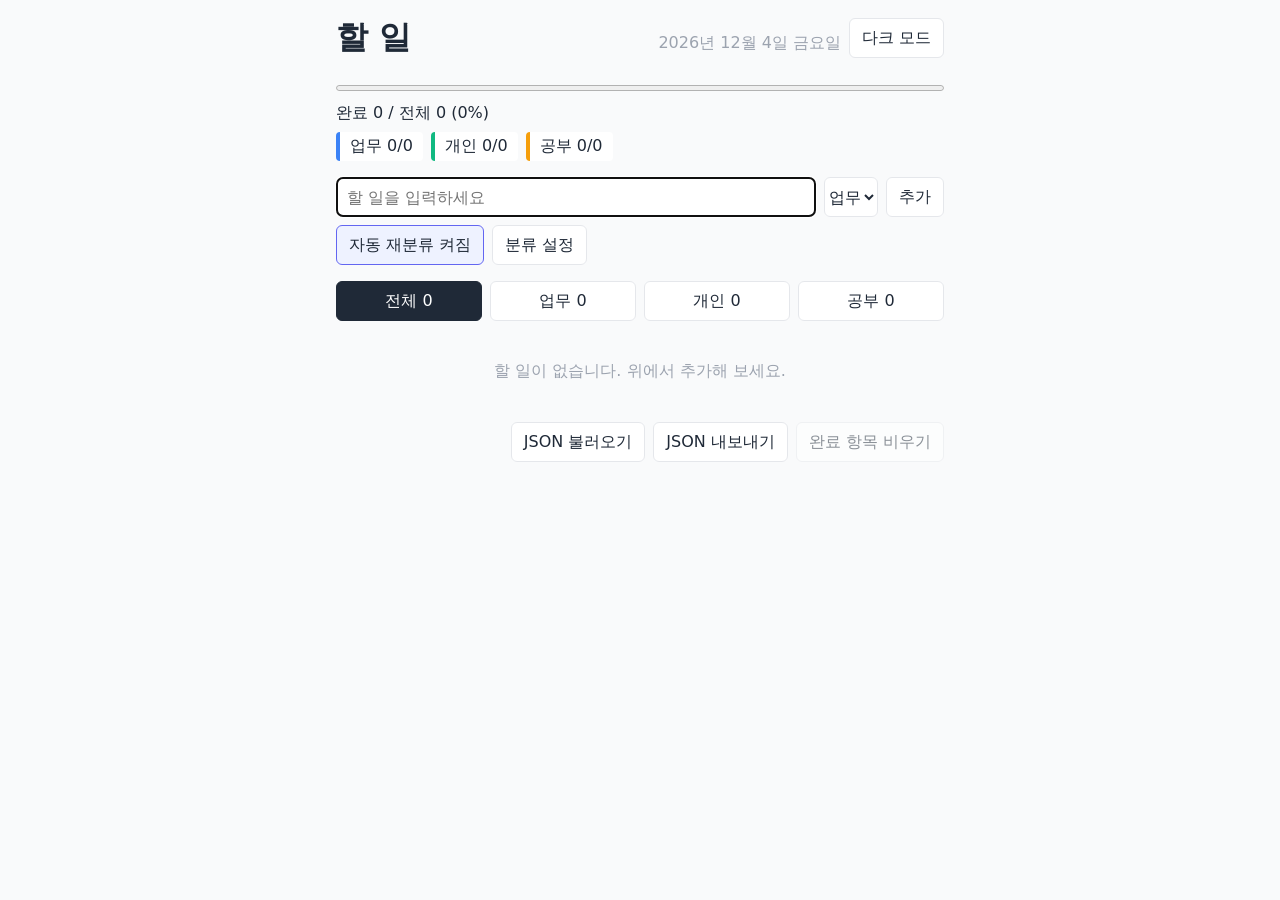
<file: index.html>
<!DOCTYPE html>
<html lang="ko">
<head>
  <meta charset="UTF-8">
  <meta name="viewport" content="width=device-width, initial-scale=1">
  <title>할 일</title>
  <link rel="stylesheet" href="style.css">
  <script src="app.js" defer></script>
</head>
<body>
  <main class="app">
    <header class="app-header">
      <h1>할 일</h1>
      <p id="today" class="today"></p>
      <button type="button" id="theme-toggle" aria-pressed="false">다크 모드</button>
    </header>

    <section id="progress" class="progress" aria-label="진행률">
      <progress id="progress-bar" value="0" max="100"></progress>
      <p id="progress-text">완료 0 / 전체 0 (0%)</p>
      <ul class="cat-stats">
        <li class="cat-stat" data-category="work">업무 <span id="stat-work">0/0</span></li>
        <li class="cat-stat" data-category="personal">개인 <span id="stat-personal">0/0</span></li>
        <li class="cat-stat" data-category="study">공부 <span id="stat-study">0/0</span></li>
      </ul>
    </section>

    <form id="todo-form" class="todo-form">
      <input id="todo-input" type="text" maxlength="100" placeholder="할 일을 입력하세요" aria-label="할 일 제목" aria-keyshortcuts="/" required>
      <select id="todo-category" aria-label="카테고리">
        <option value="work">업무</option>
        <option value="personal">개인</option>
        <option value="study">공부</option>
      </select>
      <button type="submit" id="add-btn">추가</button>
    </form>

    <div class="classify-bar">
      <button type="button" id="auto-classify" aria-pressed="true">자동 재분류 켜짐</button>
      <button type="button" id="classify-settings">분류 설정</button>
    </div>

    <dialog id="classify-dialog" class="classify-dialog" aria-labelledby="classify-title">
      <form id="classify-form" method="dialog">
        <h2 id="classify-title">분류 설정</h2>
        <p class="hint">제목에 아래 키워드가 들어 있으면 그 카테고리를 자동으로 고릅니다. 쉼표나 줄바꿈으로 구분하세요.</p>
        <label for="kw-work">업무</label>
        <textarea id="kw-work" name="kw-work" rows="3"></textarea>
        <label for="kw-personal">개인</label>
        <textarea id="kw-personal" name="kw-personal" rows="3"></textarea>
        <label for="kw-study">공부</label>
        <textarea id="kw-study" name="kw-study" rows="3"></textarea>
        <div class="dialog-actions">
          <button type="button" id="kw-reset">기본값으로</button>
          <button type="submit" value="cancel">취소</button>
          <button type="submit" value="save">저장</button>
        </div>
      </form>
    </dialog>

    <nav id="filters" class="filters" aria-label="필터">
      <button type="button" class="filter-btn active" data-filter="all" aria-pressed="true">전체</button>
      <button type="button" class="filter-btn" data-filter="work" aria-pressed="false">업무</button>
      <button type="button" class="filter-btn" data-filter="personal" aria-pressed="false">개인</button>
      <button type="button" class="filter-btn" data-filter="study" aria-pressed="false">공부</button>
    </nav>

    <p id="save-error" class="save-error" role="alert" hidden>저장할 수 없습니다. 새로고침하면 변경 내용이 사라질 수 있습니다.</p>

    <ul id="todo-list" class="todo-list"></ul>

    <footer class="app-footer">
      <button type="button" id="import-json">JSON 불러오기</button>
      <input type="file" id="import-file" accept=".json,application/json" hidden>
      <button type="button" id="export-json">JSON 내보내기</button>
      <button type="button" id="clear-done">완료 항목 비우기</button>
    </footer>
  </main>
</body>
</html>
</file>
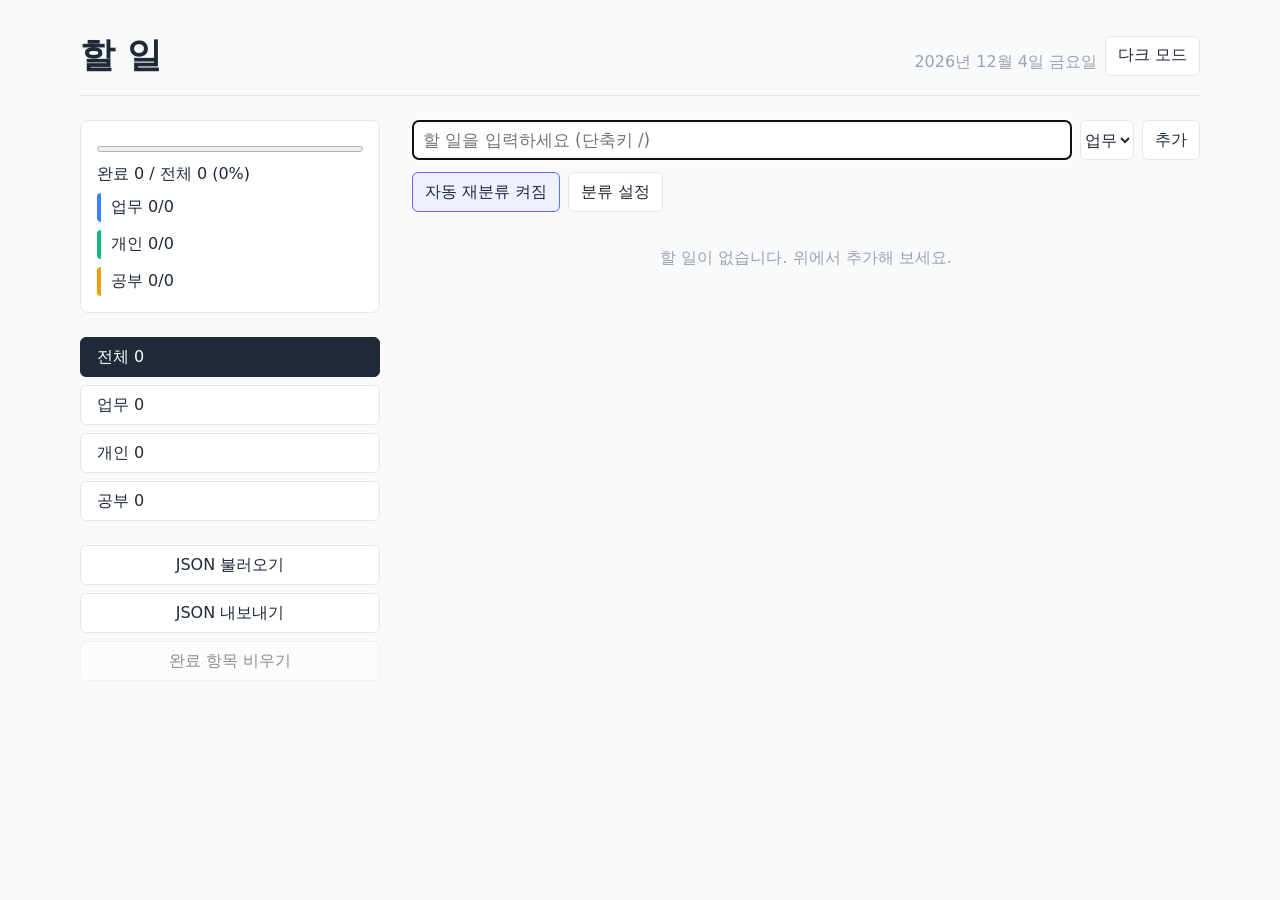
<file: web_version/index.html>
<!DOCTYPE html>
<html lang="ko">
<head>
  <meta charset="UTF-8">
  <meta name="viewport" content="width=device-width, initial-scale=1">
  <title>할 일</title>
  <link rel="stylesheet" href="../style.css">
  <link rel="stylesheet" href="desktop.css">
  <script src="../app.js" defer></script>
</head>
<body>
  <main class="app">
    <header class="app-header">
      <h1>할 일</h1>
      <p id="today" class="today"></p>
      <button type="button" id="theme-toggle" aria-pressed="false">다크 모드</button>
    </header>

    <aside class="sidebar">
    <section id="progress" class="progress" aria-label="진행률">
      <progress id="progress-bar" value="0" max="100"></progress>
      <p id="progress-text">완료 0 / 전체 0 (0%)</p>
      <ul class="cat-stats">
        <li class="cat-stat" data-category="work">업무 <span id="stat-work">0/0</span></li>
        <li class="cat-stat" data-category="personal">개인 <span id="stat-personal">0/0</span></li>
        <li class="cat-stat" data-category="study">공부 <span id="stat-study">0/0</span></li>
      </ul>
    </section>

    <nav id="filters" class="filters" aria-label="필터">
      <button type="button" class="filter-btn active" data-filter="all" aria-pressed="true">전체</button>
      <button type="button" class="filter-btn" data-filter="work" aria-pressed="false">업무</button>
      <button type="button" class="filter-btn" data-filter="personal" aria-pressed="false">개인</button>
      <button type="button" class="filter-btn" data-filter="study" aria-pressed="false">공부</button>
    </nav>

    <footer class="app-footer">
      <button type="button" id="import-json">JSON 불러오기</button>
      <input type="file" id="import-file" accept=".json,application/json" hidden>
      <button type="button" id="export-json">JSON 내보내기</button>
      <button type="button" id="clear-done">완료 항목 비우기</button>
    </footer>
    </aside>

    <div class="content">
    <form id="todo-form" class="todo-form">
      <input id="todo-input" type="text" maxlength="100" placeholder="할 일을 입력하세요 (단축키 /)" aria-label="할 일 제목" aria-keyshortcuts="/" required>
      <select id="todo-category" aria-label="카테고리">
        <option value="work">업무</option>
        <option value="personal">개인</option>
        <option value="study">공부</option>
      </select>
      <button type="submit" id="add-btn">추가</button>
    </form>

    <div class="classify-bar">
      <button type="button" id="auto-classify" aria-pressed="true">자동 재분류 켜짐</button>
      <button type="button" id="classify-settings">분류 설정</button>
    </div>

    <dialog id="classify-dialog" class="classify-dialog" aria-labelledby="classify-title">
      <form id="classify-form" method="dialog">
        <h2 id="classify-title">분류 설정</h2>
        <p class="hint">제목에 아래 키워드가 들어 있으면 그 카테고리를 자동으로 고릅니다. 쉼표나 줄바꿈으로 구분하세요.</p>
        <label for="kw-work">업무</label>
        <textarea id="kw-work" name="kw-work" rows="3"></textarea>
        <label for="kw-personal">개인</label>
        <textarea id="kw-personal" name="kw-personal" rows="3"></textarea>
        <label for="kw-study">공부</label>
        <textarea id="kw-study" name="kw-study" rows="3"></textarea>
        <div class="dialog-actions">
          <button type="button" id="kw-reset">기본값으로</button>
          <button type="submit" value="cancel">취소</button>
          <button type="submit" value="save">저장</button>
        </div>
      </form>
    </dialog>

    <p id="save-error" class="save-error" role="alert" hidden>저장할 수 없습니다. 새로고침하면 변경 내용이 사라질 수 있습니다.</p>

    <ul id="todo-list" class="todo-list"></ul>
    </div>

  </main>
</body>
</html>
</file>
<file: style.css>
:root {
  --cat-work: #3b82f6;
  --cat-personal: #10b981;
  --cat-study: #f59e0b;
  --text: #1f2937;
  --muted: #9ca3af;
  --border: #e5e7eb;
  --bg: #f9fafb;
  --surface: #fff;
  --hint: #6b7280;
  --accent-bg: #eef2ff;
  --accent: #6366f1;
  --error-bg: #fee2e2;
  --error: #b91c1c;
  --touch: 40px;
  color-scheme: light;
}

/* 다크 모드: 직접 고른 값(data-theme)이 우선이고, 없으면 운영체제 설정을 따른다 */
:root[data-theme="dark"] {
  --text: #e5e7eb;
  --muted: #9ca3af;
  --border: #374151;
  --bg: #111827;
  --surface: #1f2937;
  --hint: #9ca3af;
  --accent-bg: #312e81;
  --accent: #818cf8;
  --error-bg: #450a0a;
  --error: #fca5a5;
  color-scheme: dark;
}
@media (prefers-color-scheme: dark) {
  :root:not([data-theme="light"]) {
    --text: #e5e7eb;
    --muted: #9ca3af;
    --border: #374151;
    --bg: #111827;
    --surface: #1f2937;
    --hint: #9ca3af;
    --accent-bg: #312e81;
    --accent: #818cf8;
    --error-bg: #450a0a;
    --error: #fca5a5;
    color-scheme: dark;
  }
}

* { box-sizing: border-box; }

body {
  margin: 0;
  font-family: system-ui, -apple-system, "Malgun Gothic", sans-serif;
  color: var(--text);
  background: var(--bg);
}

.app {
  max-width: 640px;
  margin: 0 auto;
  padding: 16px;
}

button, select, input[type="text"], textarea {
  font: inherit;
  color: var(--text);
  background: var(--surface);
  min-height: var(--touch);
}

button {
  min-width: var(--touch);
  padding: 0 12px;
  border: 1px solid var(--border);
  border-radius: 6px;
  background: var(--surface);
  cursor: pointer;
}

/* 헤더 */
.app-header {
  display: flex;
  align-items: baseline;
  flex-wrap: wrap;
  gap: 8px;
}
.app-header h1 { margin: 0; }
.today { margin: 0 0 0 auto; color: var(--muted); }
#theme-toggle { flex-shrink: 0; align-self: center; }

/* 진행률 */
.progress { margin: 16px 0; }
.progress progress { width: 100%; height: 12px; }
#progress-text { margin: 8px 0; }
.cat-stats {
  display: flex;
  flex-wrap: wrap;
  gap: 8px;
  margin: 0;
  padding: 0;
  list-style: none;
}
.cat-stat {
  padding: 4px 10px;
  border-left: 4px solid;
  background: var(--surface);
  border-radius: 4px;
}

/* 카테고리 색 */
[data-category="work"] { --cat: var(--cat-work); }
[data-category="personal"] { --cat: var(--cat-personal); }
[data-category="study"] { --cat: var(--cat-study); }
.cat-stat { border-color: var(--cat); }

/* 입력 줄 */
.todo-form {
  display: flex;
  gap: 8px;
}
.todo-form input {
  flex: 1;
  min-width: 0;
  padding: 0 10px;
  border: 1px solid var(--border);
  border-radius: 6px;
}
.todo-form select {
  border: 1px solid var(--border);
  border-radius: 6px;
}

/* 자동 분류 */
.classify-bar {
  display: flex;
  gap: 8px;
  margin-top: 8px;
}
#auto-classify[aria-pressed="true"] {
  background: var(--accent-bg);
  border-color: var(--accent);
}
.classify-dialog {
  width: min(480px, calc(100% - 32px));
  border: 1px solid var(--border);
  border-radius: 8px;
  color: var(--text);
  background: var(--surface);
}
.classify-dialog::backdrop { background: rgb(0 0 0 / 0.4); }
.classify-dialog h2 { margin: 0 0 8px; font-size: 1.2em; }
.classify-dialog .hint { margin: 0 0 12px; color: var(--hint); font-size: 0.9em; }
.classify-dialog label { display: block; margin-top: 8px; font-weight: 600; }
.classify-dialog textarea {
  width: 100%;
  font: inherit;
  padding: 6px 8px;
  border: 1px solid var(--border);
  border-radius: 6px;
}
.dialog-actions {
  display: flex;
  flex-wrap: wrap;
  justify-content: flex-end;
  gap: 8px;
  margin-top: 16px;
}
#kw-reset { margin-right: auto; }

/* 필터 탭 */
.filters {
  display: flex;
  gap: 8px;
  margin: 16px 0;
}
.filter-btn { flex: 1; }
.filter-btn.active {
  background: var(--text);
  color: var(--surface);
  border-color: var(--text);
}

/* 목록 */
.todo-list {
  margin: 0;
  padding: 0;
  list-style: none;
}
.todo-item {
  display: flex;
  align-items: center;
  gap: 8px;
  padding: 8px;
  margin-bottom: 8px;
  background: var(--surface);
  border: 1px solid var(--border);
  border-radius: 6px;
}
.todo-check {
  width: var(--touch);
  height: var(--touch);
  margin: 0;
  flex-shrink: 0;
}
.todo-title {
  flex: 1;
  min-width: 0;
  overflow-wrap: anywhere;
}
.cat-label {
  flex-shrink: 0;
  padding: 2px 8px;
  border-radius: 999px;
  font-size: 0.8em;
  color: #fff;
  background: var(--cat);
}
.edit-btn, .delete-btn, .save-btn, .cancel-btn { flex-shrink: 0; padding: 0 8px; }

/* 편집 중 항목 */
.edit-input {
  flex: 1;
  min-width: 0;
  padding: 0 8px;
  border: 1px solid var(--border);
  border-radius: 6px;
}
.edit-category {
  flex-shrink: 0;
  border: 1px solid var(--border);
  border-radius: 6px;
}
.todo-title { cursor: text; }

button:disabled {
  opacity: 0.5;
  cursor: not-allowed;
}

.empty {
  padding: 24px 8px;
  text-align: center;
  color: var(--muted);
}

.save-error {
  margin: 0 0 8px;
  padding: 8px 12px;
  border-radius: 6px;
  background: var(--error-bg);
  color: var(--error);
}

/* 완료 항목 */
.done .todo-title {
  text-decoration: line-through;
  color: var(--muted);
}
.done .cat-label { opacity: 0.5; }

/* 하단 */
.app-footer {
  margin-top: 16px;
  display: flex;
  flex-wrap: wrap;
  justify-content: flex-end;
  gap: 8px;
}
</file>
<file: web_version/desktop.css>
/* ===== 데스크톱 버전 =====
   기본 스타일은 ../style.css를 그대로 쓰고, 이 파일은 데스크톱용 차이만 담는다.
   좁은 화면: 사이드바/본문 래퍼를 풀어 모바일과 같은 순서로 쌓는다.
   넓은 화면(900px 이상): 왼쪽 사이드바(진행률·필터·비우기) + 오른쪽 본문(입력·목록). */
:root { --hover: #f3f4f6; }
:root[data-theme="dark"] { --hover: #374151; }
@media (prefers-color-scheme: dark) {
  :root:not([data-theme="light"]) { --hover: #374151; }
}

.app { display: flex; flex-direction: column; }
.sidebar, .content { display: contents; }
.app-header { order: 0; }
.progress { order: 1; }
.todo-form { order: 2; }
.classify-bar { order: 3; }
.filters { order: 4; }
.save-error { order: 5; }
.todo-list { order: 6; }
.app-footer { order: 7; }

@media (min-width: 900px) {
  body { min-height: 100vh; }
  .app {
    display: grid;
    grid-template-columns: 300px 1fr;
    grid-template-rows: auto 1fr;
    gap: 24px 32px;
    max-width: 1200px; /* 더 넓으면 제목과 버튼 사이가 너무 멀어진다 */
    min-height: 100vh;
    padding: 32px 40px;
  }
  .app-header {
    grid-column: 1 / -1;
    padding-bottom: 16px;
    border-bottom: 1px solid var(--border);
  }
  .app-header h1 { font-size: 2.2em; }

  .sidebar, .content { display: flex; flex-direction: column; }
  .sidebar {
    gap: 24px;
    align-self: start;
  }
  .content { gap: 12px; min-width: 0; }

  .progress, .filters { margin: 0; }
  .progress {
    padding: 16px;
    background: var(--surface);
    border: 1px solid var(--border);
    border-radius: 8px;
  }
  .cat-stats { flex-direction: column; }

  /* 필터 탭을 세로 메뉴로 */
  .filters { flex-direction: column; }
  .filter-btn { flex: none; text-align: left; padding: 0 16px; }

  .app-footer { margin: 0; flex-direction: column; }

  .todo-form input { font-size: 1.05em; }
  .classify-bar { margin-top: 0; }
  .save-error { margin: 0; }

  .todo-list { display: flex; flex-direction: column; gap: 8px; }
  .todo-item { margin: 0; padding: 10px 12px; }
}

/* 사이드바(약 600px)가 화면 안에 다 들어갈 때만 고정한다.
   더 낮은 창에서 고정하면 아래쪽 버튼이 화면 밖으로 잘린다. */
@media (min-width: 900px) and (min-height: 660px) {
  .sidebar { position: sticky; top: 32px; }
}

/* 마우스처럼 가리킬 수 있는 장치에서만 hover 표시 (터치 화면에서는 눌린 색이 남지 않게) */
@media (hover: hover) {
  button:not(:disabled):not(.active):hover { background: var(--hover); }
  #auto-classify[aria-pressed="true"]:hover { background: var(--accent-bg); border-color: var(--text); }
  .filter-btn.active:hover { opacity: 0.9; }
  .todo-item:hover { border-color: var(--muted); }
}
</file>
